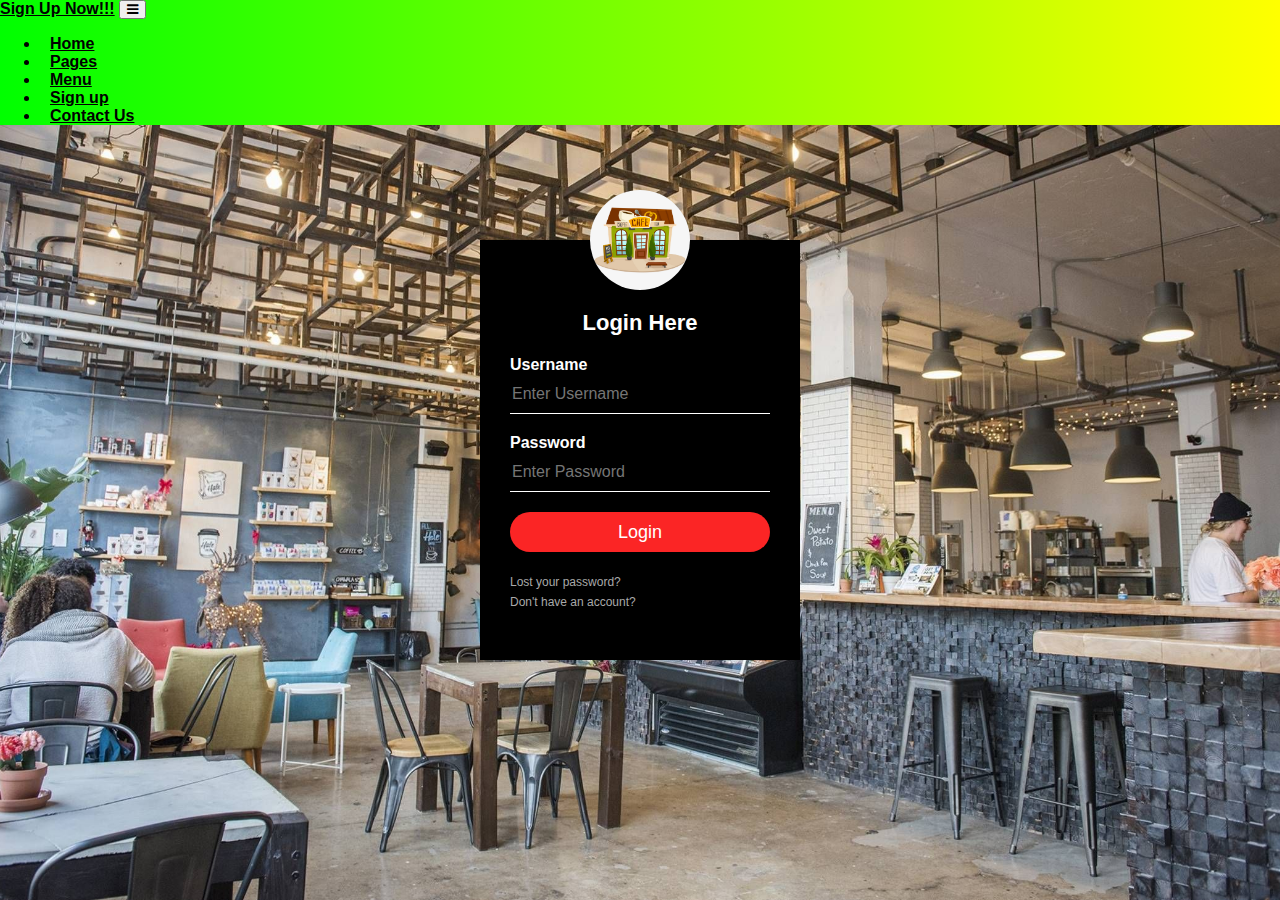
<file: index.html>
<html>
<head>
<title>Login Form Design</title>
    <link rel="stylesheet" type="text/css" href="style.css">
	<link rel="stylesheet" href="https://stackpath.bootstrapcdn.com/bootstrap/4.5.0/css/bootstrap.min.css" integrity="sha384-9aIt2nRpC12Uk9gS9baDl411NQApFmC26EwAOH8WgZl5MYYxFfc+NcPb1dKGj7Sk" crossorigin="anonymous">
	<script src="https://code.jquery.com/jquery-3.4.1.slim.min.js"></script> 
        
        <script src="https://cdn.jsdelivr.net/npm/popper.js@1.16.0/dist/umd/popper.min.js"></script>
        <script src="https://stackpath.bootstrapcdn.com/bootstrap/4.4.1/js/bootstrap.min.js"></script>
        <link rel="stylesheet" href="https://stackpath.bootstrapcdn.com/font-awesome/4.7.0/css/font-awesome.min.css">
<body>

<section id="nav-bar">
            <nav class="navbar navbar-expand-lg navbar-light bg-light">
			<a href="Registration.html">Sign Up Now!!!</a>
                
                <button class="navbar-toggler" type="button" data-toggle="collapse" data-target="#navbarNav" aria-controls="navbarNav" aria-expanded="false" aria-label="Toggle navigation">
                  <span class="navbar-toggler-icon"></span>
				  <i class="fa fa-bars"></i>
                </button>
                <div class="collapse navbar-collapse" id="navbarNav">
                    <ul class="navbar-nav ml-auto"></ul>
                  <ul class="navbar-nav">
                    <li class="nav-item active">
                      <a class="nav-link" href="#">Home <span class="sr-only">(current)</span></a>
                    </li>
                    <li class="nav-item">
                      <a class="nav-link" href="#">Pages</a>
                    </li>
                    <li class="nav-item">
                      <a class="nav-link" href="#">Menu</a>
                    </li>
                    <li class="nav-item">
                        <a class="nav-link" href="#">Sign up</a>
                      </li>
                    <li class="nav-item">
                      <a class="nav-link " href="#">Contact Us</a>
                    </li>
                  </ul>
                </div>
              </nav>
        </section>
    <div class="loginbox">
    <img src="avatar.png" class="avatar">
        <h1>Login Here</h1>
        <form>
            <p>Username</p>
            <input type="text" name="" placeholder="Enter Username">
            <p>Password</p>
            <input type="password" name="" placeholder="Enter Password">
            <input type="submit" name="" value="Login">
            <a href="#">Lost your password?</a><br>
            <a href="#">Don't have an account?</a>
        </form>
        
    </div>

</body>
</head>
</html>
</file>
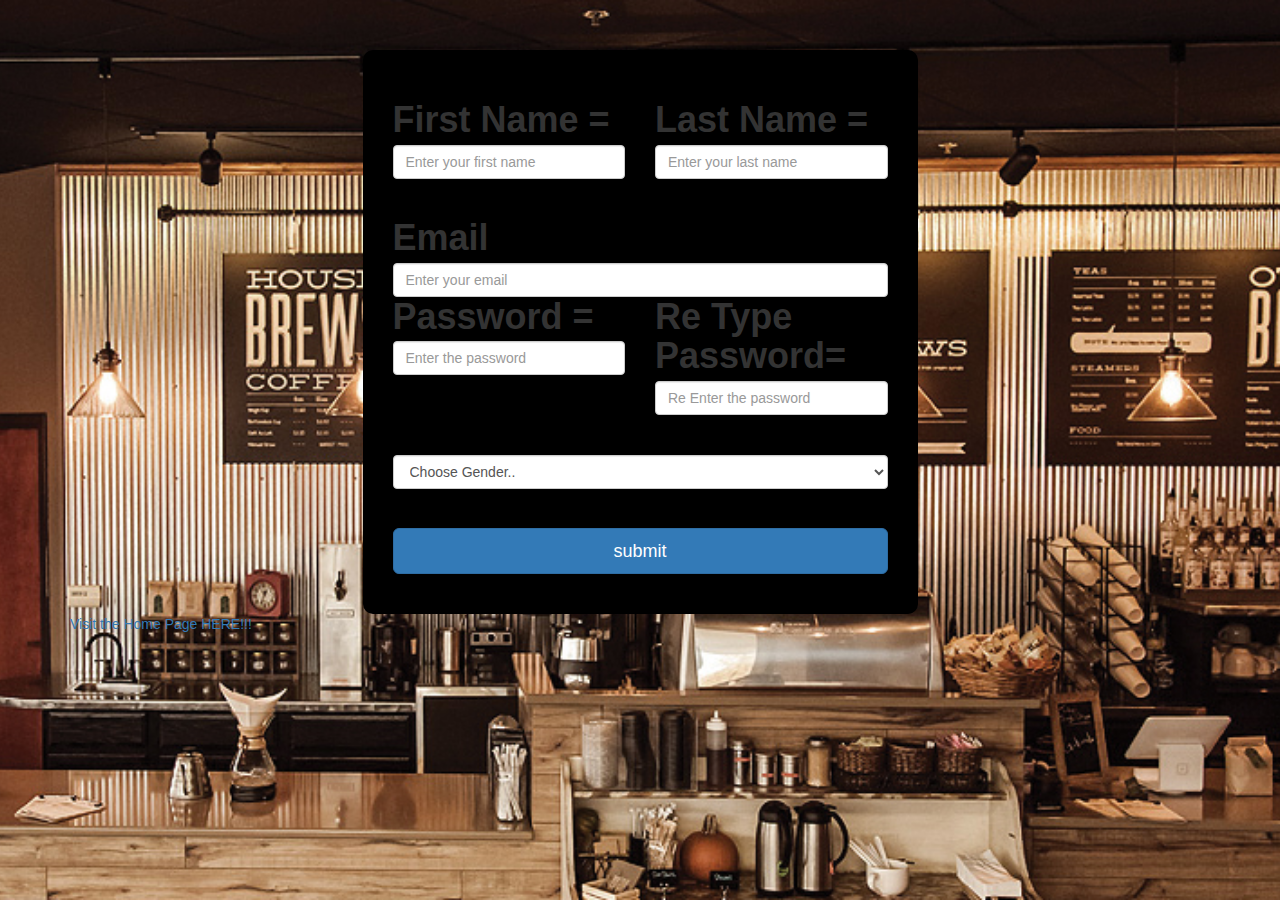
<file: Registration.html>
<html>
    <head>
	<link rel="stylesheet" type="text/css" href="registration.css">
      
<link rel="stylesheet" href="https://maxcdn.bootstrapcdn.com/bootstrap/3.4.1/css/bootstrap.min.css">


<script src="https://ajax.googleapis.com/ajax/libs/jquery/3.5.1/jquery.min.js"></script>


<script src="https://maxcdn.bootstrapcdn.com/bootstrap/3.4.1/js/bootstrap.min.js"></script>


   
   </head>
    <body>
	
	
	
	
        <div class="container">
            <div class="row">
                <div class="col-lg-3"> </div>
                
                <div class="col-lg-6">
                    <div id="ui">
						<h1 class="text-center>Registration Form</h1>
                        <form class="form group text-center" name="myForm"  onsubmit="return validateForm()" method="post">
                            <div class="row">
                                <div class="col-lg-6">
                                    <label>First Name = </label>
									
                                    <input type="text" name="fname" class="form-control" placeholder="Enter your first name">
									
									
									
                                </div>
                                <div class="col-lg-6">
                                    <label>Last Name = </label>
                                    <input type="text" name="lname" class="form-control" placeholder="Enter your last name">
                                </div>
                            </div>
							<br>
                            <label>Email</label>
                            <input type="email" name="email" class="form-control" placeholder="Enter your email">
                            <div class="row">
                                <div class="col-lg-6">
                                    <label>Password = </label>
                                    <input type="password" name="pss" class="form-control" placeholder="Enter the password">
                                </div>
                                <div class="col-lg-6">
                                    <label>Re Type Password= </label>
                                    <input type="password" name="rpss" class="form-control" placeholder="Re Enter the password">
                                </div>
                            </div>
							<br>
                            <select class="form-control">
                                <option >Choose Gender..</option>
                                <option>Male</option>
                                <option>Female</option>
                                <option>Others</option>
                            </select>
							<br>

                            <input type="submit" name="submit" value="submit" class="btn btn-primary btn-block btn-lg">
                            
							
                        </form>
                    </div>
                    
                </div>
            </div>
			<a href="index.html">Visit the Home Page HERE!!!</a>
        </div>
		
		
    </body>
</html>
</file>
<file: style.css>
body{
    margin: 0;
    padding: 0;
    background: url(pic2.jpg);
    background-size: cover;
    background-position: center;
    font-family: sans-serif;
}
.navbar a{
	color: #000000 !important;
    font-weight: 800;
}
	
.navbar{
    background-image: linear-gradient(to right, #00FF00, #FFFF00);
    padding: 0 !important;
}

.navbar-nav li{
    padding: 0 10px;

}
.navbar-nav li a{
    color: #000000 !important;
    font-weight: 600;
}


.loginbox{
    width: 320px;
    height: 420px;
    background: black;
    color: #fff;
    top: 50%;
    left: 50%;
    position: absolute;
    transform: translate(-50%,-50%);
    box-sizing: border-box;
    padding: 70px 30px;
}

.avatar{
    width: 100px;
    height: 100px;
    border-radius: 50%;
    position: absolute;
    top: -50px;
    left: calc(50% - 50px);
}

h1{
    margin: 0;
    padding: 0 0 20px;
    text-align: center;
    font-size: 22px;
}

.loginbox p{
    margin: 0;
    padding: 0;
    font-weight: bold;
}

.loginbox input{
    width: 100%;
    margin-bottom: 20px;
}

.loginbox input[type="text"], input[type="password"]
{
    border: none;
    border-bottom: 1px solid #fff;
    background: transparent;
    outline: none;
    height: 40px;
    color: #fff;
    font-size: 16px;
}
.loginbox input[type="submit"]
{
    border: none;
    outline: none;
    height: 40px;
    background: #fb2525;
    color: #fff;
    font-size: 18px;
    border-radius: 20px;
}
.loginbox input[type="submit"]:hover
{
    cursor: pointer;
    background: #ffc107;
    color: #000;
}
.loginbox a{
    text-decoration: none;
    font-size: 12px;
    line-height: 20px;
    color: darkgrey;
}

.loginbox a:hover
{
    color: #ffc107;
}
</file>
<file: registration.css>
body{
	
    background-image: url(pic3.jpg);
    background-size: cover;
    background-position: center center ;
	background-attachment : fixed;
    
	
}
#ui{
    background-color: #000000;
    padding: 30px;
    margin-top: 50px;
    border-radius: 10px;
    opacity: 1;

}
.ui label{
    color: #FFF;

}
.form a{
	color: #000000 !important;
    font-weight: 900;
}
</file>
